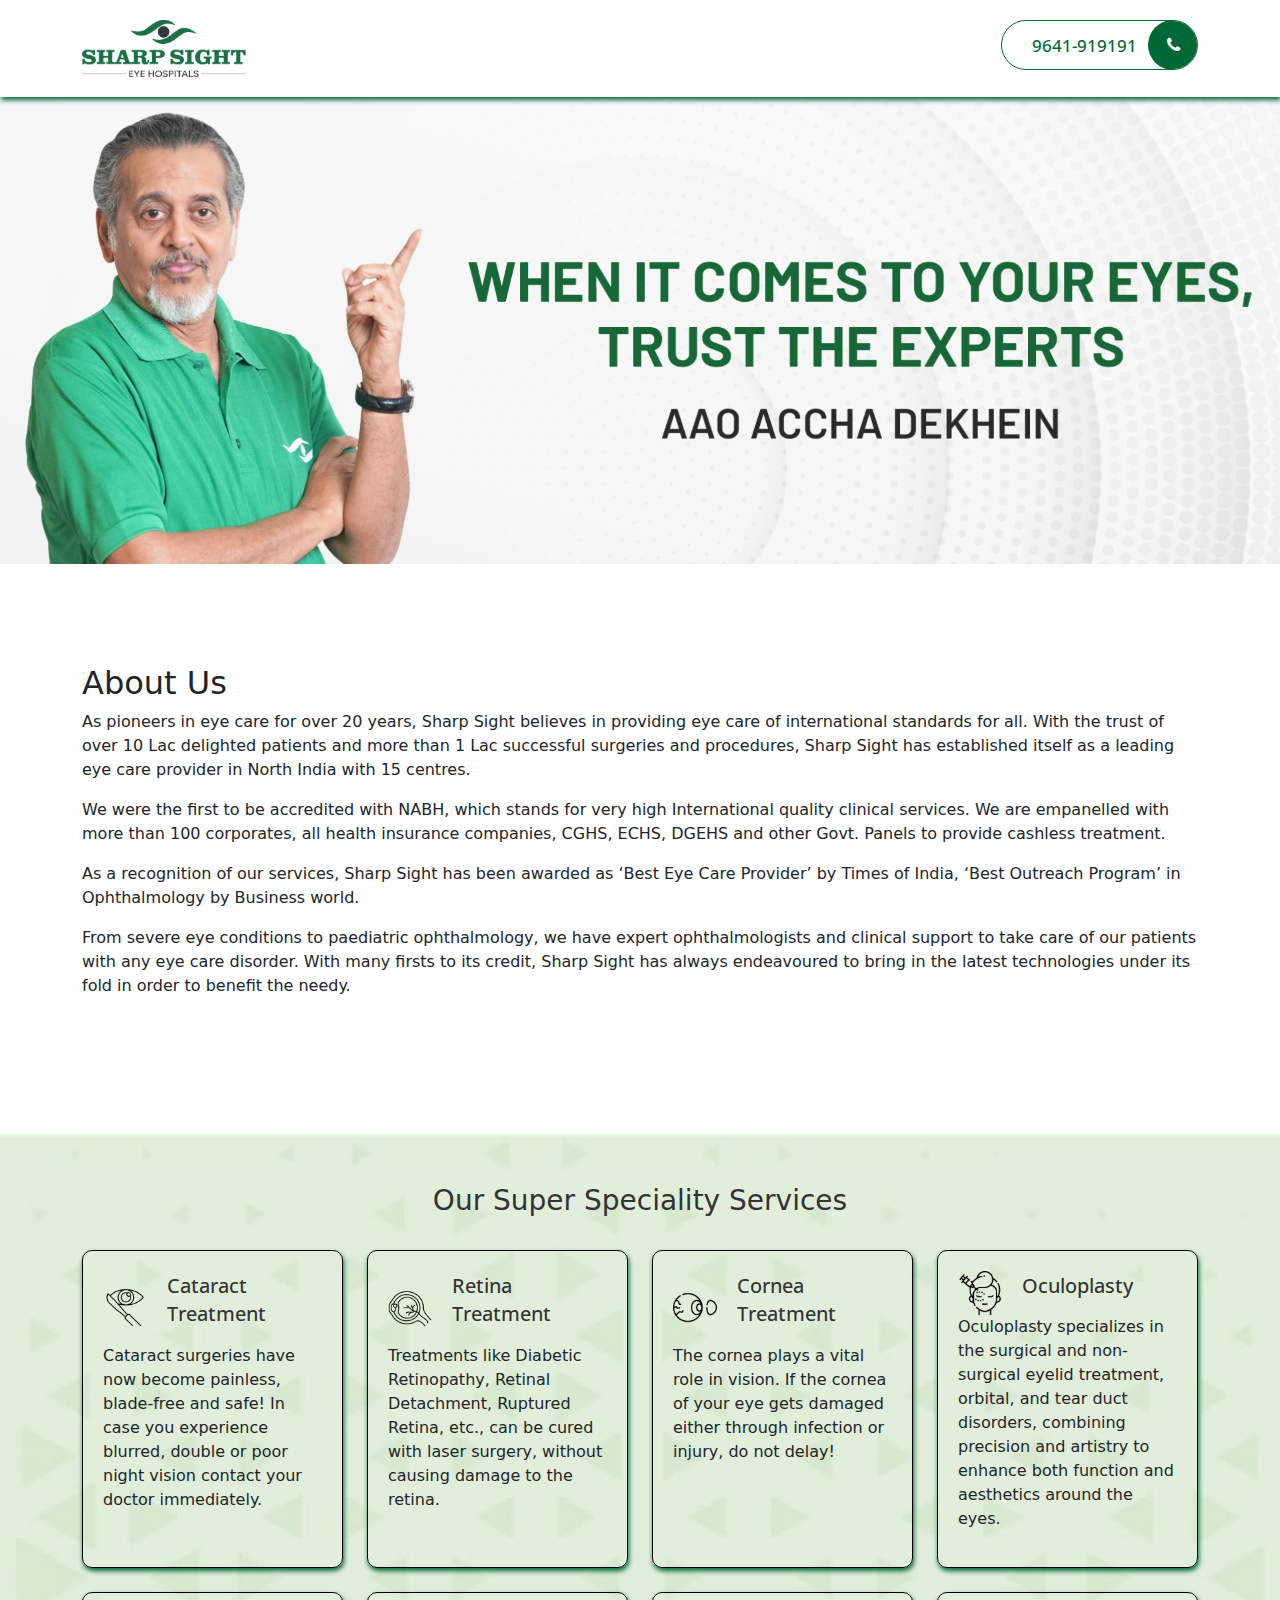
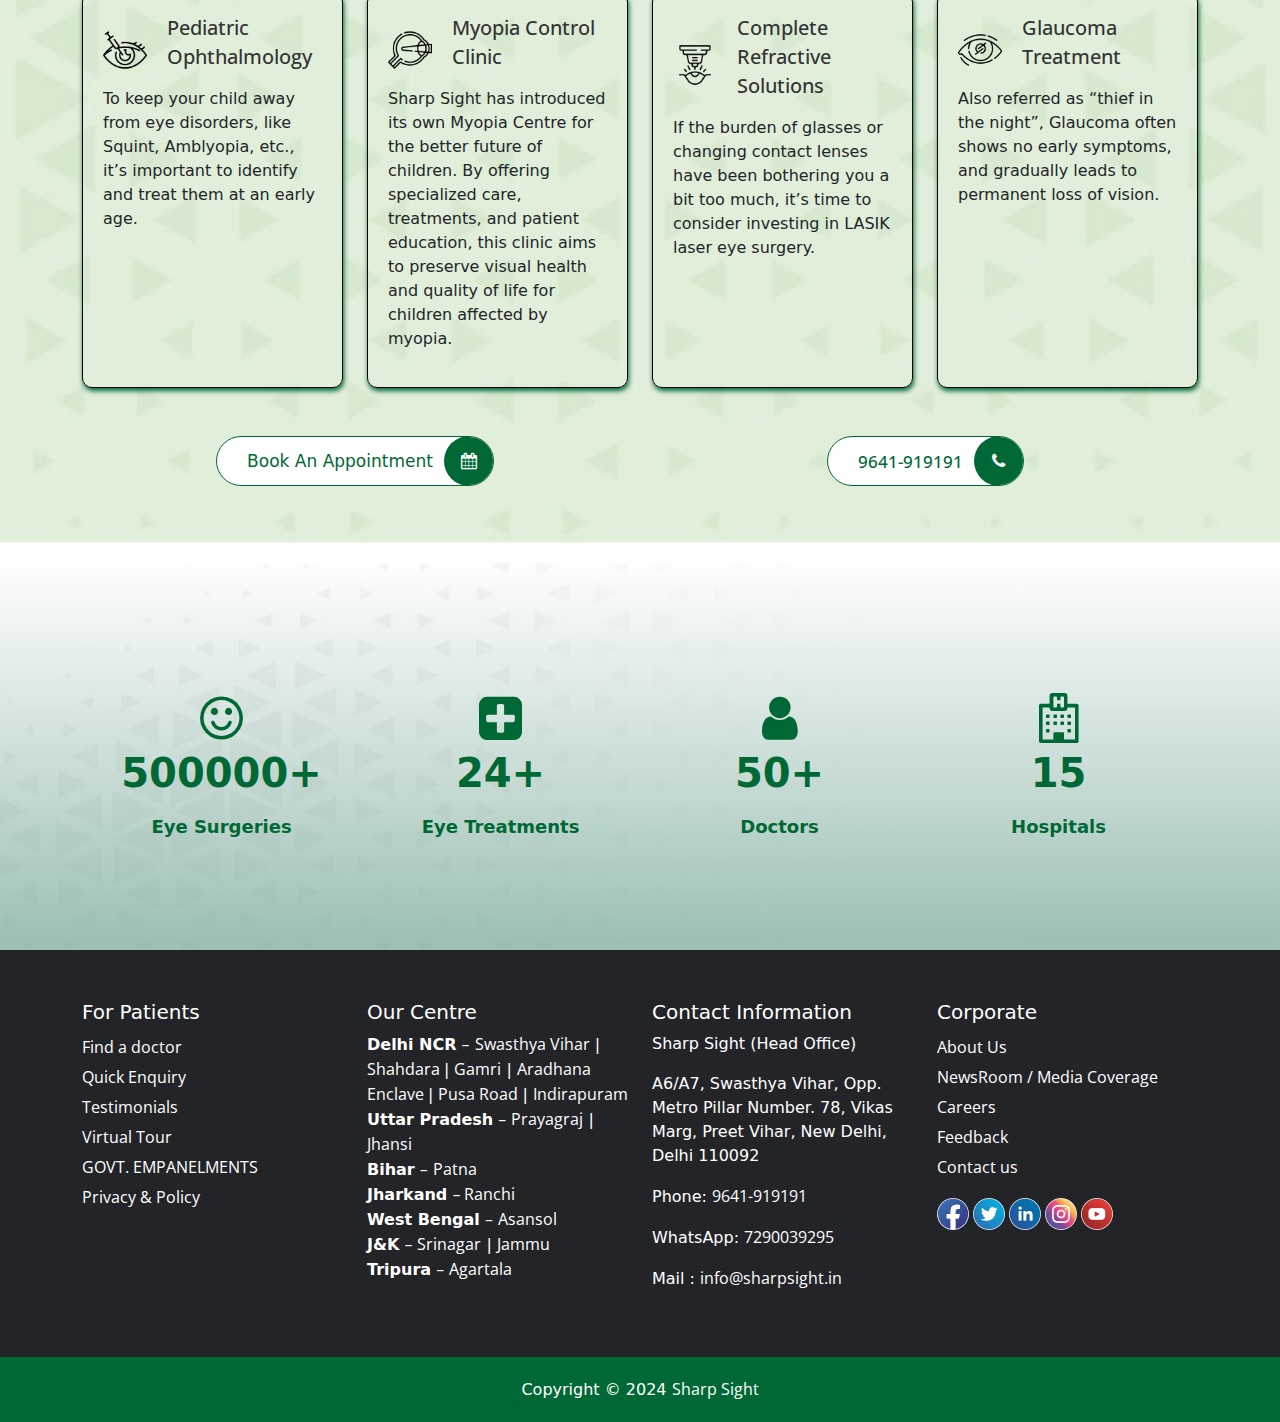
<file: index.html>
<!DOCTYPE html>
<html lang="en">
<head>
    <meta charset="UTF-8">
    <meta name="viewport" content="width=device-width, initial-scale=1.0">
    <link rel="stylesheet" type="text/css" href="css/style.css">
    <link rel="stylesheet" type="text/css" href="css/responsive.css">
    <link rel="stylesheet" type="text/css" href="css/bootstrap.min.css">
    <link rel="stylesheet" href="https://cdnjs.cloudflare.com/ajax/libs/font-awesome/4.7.0/css/font-awesome.min.css">
    <link rel="preconnect" href="https://fonts.googleapis.com">
    <link rel="preconnect" href="https://fonts.googleapis.com">
    <link rel="preconnect" href="https://fonts.gstatic.com" crossorigin>
    <link href="https://fonts.googleapis.com/css2?family=Open+Sans:ital,wght@0,300;0,400;0,500;0,600;0,700;0,800;1,300;1,400;1,500;1,600;1,700;1,800&display=swap" rel="stylesheet">
    <title>Sharp Sight Eye Hospital</title>
</head>
<body>
  
<!-- Navbar  Start-->
<section class="nav_bar_section">
  <div class="container">
    <div class="row align-items-center">
      <div class="col-md-6 col-xs-6 site_logo">
        <img src="images/logo.jpg" class="img-fluid web_logo">
      </div>
      <div class="col-md-6 col-xs-6 cta_top_bar">
        <a href="tel:+919641919191" class="theme-btn"><i class="fa fa-phone" aria-hidden="true"></i> 9641-919191</a>
      </div>
    </div>
  </div>
</section>
<!-- Navbar Ends-->

<!-- Banner Start -->
<section class="banner_one">
  <img src="images/banner_one.webp" class="img-fluid" width="100%">
</section>
<!-- Banner End -->

<!-- About Start -->

<section class="about_us">
  <div class="container">
    <div class="row align-items-center">
      <div class="col-md-12">
        <h2>About Us</h2>
        <p>As pioneers in eye care for over 20 years, Sharp Sight believes in providing eye care of international standards for all. With the trust of over 10 Lac delighted patients and more than 1 Lac successful surgeries and procedures, Sharp Sight has established itself as a leading eye care provider in North India with 15 centres.</p>
        <p>We were the first to be accredited with NABH, which stands for very high International quality clinical services. We are empanelled with more than 100 corporates, all health insurance companies, CGHS, ECHS, DGEHS and other Govt. Panels to provide cashless treatment.</p>
        <p>As a recognition of our services, Sharp Sight has been awarded as ‘Best Eye Care Provider’ by Times of India, ‘Best Outreach Program’ in Ophthalmology by Business world.</p>
        <p>
          From severe eye conditions to paediatric ophthalmology, we have expert ophthalmologists and clinical support to take care of our patients with any eye care disorder. With many firsts to its credit, Sharp Sight has always endeavoured to bring in the latest technologies under its fold in order to benefit the needy.
        </p>
      </div>
    </div>
  </div>
</section>
<!-- About End -->

<!-- Services Start -->

<section class="services_section">
  <div class="container">
    <div class="row">
      <div class="col-md-12">
        <h3 class="text-center">Our Super Speciality Services</h3>
      </div>
    </div>
    <div class="row">
      <div class="col-md-3 mt-4">
        <div class="image_box">
          <div class="image_icon_content d-flex">
            <img src="images/cataract-treatment.png">
            <h4 class="mb-3">
              <a href="https://sharpsight.in/cataract-eye-surgery/">Cataract Treatment</a>
            </h4>
          </div>
          <p>Cataract surgeries have now become painless, blade-free and safe! In case you experience blurred, double or poor night vision contact your doctor immediately.</p>
        </div>
      </div>
      <div class="col-md-3 mt-4">
        <div class="image_box">
          <div class="image_icon_content">  
            <img src="images/retina.png">
            <h4 class="mb-3">
              <a href="https://sharpsight.in/diabetic-retinopathy-treatment/">Retina Treatment</a>
            </h4>
          </div>
          <p>Treatments like Diabetic Retinopathy, Retinal Detachment, Ruptured Retina, etc., can be cured with laser surgery, without causing damage to the retina.</p>
        </div>
      </div>
      <div class="col-md-3 mt-4">
        <div class="image_box">
          <div class="image_icon_content">
            <img src="images/cornea.png">
            <h4 class="mb-3">
              <a href="https://sharpsight.in/cornea-transplant/">Cornea Treatment</a>
            </h4>
          </div>
          <p>The cornea plays a vital role in vision. If the cornea of your eye gets damaged either through infection or injury, do not delay!</p>
        </div>
      </div>
      <div class="col-md-3 mt-4">
        <div class="image_box">
          <div class="image_icon_content">
            <img src="images/botox.png">
            <h4 class="mb-3">
              <a href="https://sharpsight.in/orbit-oculoplasty/">Oculoplasty</a>
            </h4>
          </div>
          <p>Oculoplasty specializes in the surgical and non-surgical eyelid treatment, orbital, and tear duct disorders, combining precision and artistry to enhance both function and aesthetics around the eyes.</p>
        </div>
      </div>
      <div class="col-md-3 mt-4">
        <div class="image_box">
          <div class="image_icon_content">
            <img src="images/ophthalmology.png">
            <h4 class="mb-3">
              <a href="https://sharpsight.in/pediatric-ophthalmology/">Pediatric Ophthalmology</a>
            </h4>
          </div>
          <p>To keep your child away from eye disorders, like Squint, Amblyopia, etc., it’s important to identify and treat them at an early age.</p>
        </div>
      </div>
      <div class="col-md-3 mt-4">
        <div class="image_box">
          <div class="image_icon_content">
            <img src="images/myopia.png">
            <h4 class="mb-3">
              <a href="#">Myopia Control Clinic</a>
            </h4>
          </div>
          <p>Sharp Sight has introduced its own Myopia Centre for the better future of children. By offering specialized care, treatments, and patient education, this clinic aims to preserve visual health and quality of life for children affected by myopia.</p>
        </div>
      </div>
      <div class="col-md-3 mt-4">
        <div class="image_box">
          <div class="image_icon_content">
            <img src="images/refractive-solutions.png">
            <h4 class="mb-3">
              <a href="https://sharpsight.in/lasik-laser-eye-surgery/">Complete Refractive Solutions</a>
            </h4>
          </div>
          <p>If the burden of glasses or changing contact lenses have been bothering you a bit too much, it’s time to consider investing in LASIK laser eye surgery.</p>
        </div>
      </div>
      <div class="col-md-3 mt-4">
        <div class="image_box">
          <div class="image_icon_content">
            <img src="images/glaucoma.png">
            <h4 class="mb-3">
              <a href="https://sharpsight.in/glaucoma-treatment/">Glaucoma Treatment</a>
            </h4>
          </div>
          <p>Also referred as “thief in the night”, Glaucoma often shows no early symptoms, and gradually leads to permanent loss of vision.</p>
        </div>
      </div>
    </div>
    <div class="row text-center">
      <div class="col-md-6 mt-5">
        <button type="button" class="theme-btn" data-toggle="modal" data-target="#myModal"><i class="fa fa-calendar" aria-hidden="true"></i>
            Book an Appointment
          </button>
      </div>
      <div class="col-md-6 mt-5">
        <a href="tel:+919641919191" class="theme-btn"><i class="fa fa-phone" aria-hidden="true"></i> 9641-919191</a>
      </div>
    </div>
  </div>
</section>
<!-- Services End -->

<!-- Countdown Start-->
<section class="countdown">
  <div id="projects_overview_facts" class="sectionClass container">
    <div class="fullWidth">
        <div class="projects_overview ">
            <div class="item">
              <i class="fa fa-smile-o"></i>
              <p class="number">500000+</p>
              <span></span>
              <p>Eye Surgeries</p>
            </div>
            <div class="item">
              <i class="fa fa-plus-square"></i>
              <p class="number">24+</p>
              <span></span>
              <p>Eye Treatments</p>
            </div>
            <div class="item">
              <i class="fa fa-user"></i>
              <p class="number">50+</p>
              <span></span>
              <p>Doctors</p>
            </div>
            <div class="item">
              <i class="fa fa-hospital-o"></i>
              <p class="number">15</p>
              <span></span>
              <p>Hospitals</p>
            </div>
        </div>
    </div>
  </div>
</section>
<!-- Countdown End-->

<!-- Address Section Start -->
<section class="footer_location">
  <div class="container">
    <div class="row">
      <div class="col-md-3">
        <h5>For Patients</h5>
        <ul>
          <li>
            <a href="https://sharpsight.in/about-meet-doctors/">Find a doctor</a>
          </li>
          <li>
            <a href="https://sharpsight.in/enquiry/">Quick Enquiry</a>
          </li>
          <li>
            <a href="https://sharpsight.in/testimonials/">Testimonials</a>
          </li>
          <li>
            <a href="https://sharpsight.in/virtual-tour/">Virtual Tour</a>
          </li>
          <li>
            <a href="https://sharpsight.in/panel/">GOVT. EMPANELMENTS</a>
          </li>
          <li>
            <a href="https://sharpsight.in/privacy-policy/">Privacy &amp; Policy</a>
          </li>
        </ul>
      </div>
      <div class="col-md-3">
        <h5>Our Centre</h5>
        <b>Delhi NCR</b> – <a href="https://sharpsight.in/eye-hospital-shahdara/"> Swasthya Vihar</a> | <a href="https://sharpsight.in/eye-hospital-shahdara/">Shahdara </a>| <a href="https://sharpsight.in/eye-hospital-in-gamri/">Gamri</a> | <a href="https://sharpsight.in/eye-hospital-south-delhi/">Aradhana Enclave </a>| <a href="https://sharpsight.in/eye-hospital-west-delhi/">Pusa Road </a>| <a href="https://sharpsight.in/eye-hospital-ghaziabad/">Indirapuram</a><br>
        <b>Uttar Pradesh</b> – <a href="https://sharpsight.in/eye-hospital-prayagraj/">Prayagraj</a> |<a href="https://sharpsight.in/sharp-sight-eye-hospital-jhansi/"> Jhansi</a><br>
        <b>Bihar</b> – <a href="https://sharpsight.in/sharp-sight-eye-hospital-patna/">Patna</a><br>
        <b>Jharkand</b> –<a href="https://sharpsight.in/sharp-sight-eye-hospital-ranchi/"> Ranchi</a><br>
        <b>West Bengal</b> – <a href="https://sharpsight.in/sharp-sight-eye-hospital-asansol/">Asansol</a><br>
        <b>J&K</b> – <a href="https://sharpsight.in/eye-hospital-srinagar-kashmir/">Srinagar</a> | <a href="https://sharpsight.in/best-eye-care-centre-jammu/">Jammu</a><br>
        <b>Tripura</b> – <a href="https://sharpsight.in/best-eye-centre-agartala/">Agartala</a>
      </div>
      <div class="col-md-3">
        <h5>Contact Information</h5>
        <p>Sharp Sight (Head Office)</p>
        <p>A6/A7, Swasthya Vihar, Opp. Metro Pillar Number. 78, Vikas Marg, Preet Vihar, New Delhi, Delhi 110092</p>
        <p>Phone: <a href="tel:9641-919191">9641-919191</a></p>
        <p>WhatsApp: <a href="https://api.whatsapp.com/send/?phone=917290039295">7290039295</a></p>
        <p>Mail :&nbsp;<a href="mailto:info@sharpsight.in">info@sharpsight.in</a></p>
      </div>
      <div class="col-md-3">
        <h5>Corporate</h5>
        <ul>
          <li>
            <a href="https://sharpsight.in/about-us/">About Us</a>
          </li>
          <li>
            <a href="https://sharpsight.in/media-coverage/">NewsRoom / Media Coverage</a>
          </li>
          <li>
            <a href="https://sharpsight.in/Careers/">Careers</a>
          </li>
          <li>
            <a href="https://sharpsight.in/Feedback/">Feedback</a>
          </li>
          <li>
            <a href="https://sharpsight.in/Contact/">Contact us</a>
          </li>
        </ul>
        <div class="textwidget custom-html-widget">
          <a href="https://www.facebook.com/sharpsightcentre/" target="_blank" rel="noopener">
            <img src="images/fb.png">
          </a>
          <a href="https://twitter.com/sharpsightdelhi" target="_blank" rel="noopener">
            <img src="images/twitter.png">
          </a>
          <a href="https://www.linkedin.com/company/sharpsight/" target="_blank" rel="noopener">
            <img src="images/Linkdin.png">
          </a>
          <a href="https://www.instagram.com/sharpsight/" target="_blank" rel="noopener">
            <img src="images/insta.png">
          </a>
          <a href="https://www.youtube.com/c/SharpSight" target="_blank" rel="noopener">
            <img src="images/youtube.png">
          </a>
        </div>
      </div>
    </div>
  </div>
</section>
<!-- Address Section End -->

<!-- Copyright Section Start -->
<section class="copyright">
  <div class="container">
    <div class="row align-items-center">
      <div class="col-sm-12 text-center">
        Copyright © 2024 <a href="/">Sharp Sight</a>    
      </div>
    </div>
  </div>
</section>
<!-- Copyright Section End -->

<div class="modal fade" id="myModal" role="dialog">
  <div class="modal-dialog">
    <div class="modal-content">
      <!-- Modal Header -->
      <div class="modal-header">
        <h4 class="modal-title">Request an Appointment</h4>
        <button type="button" class="close close_bttn" data-dismiss="modal">×</button>
      </div>
      <!-- Modal body -->
      <div class="modal-body">
       <form method="POST" name="Consult to Doctors" action="call_back.php">
        <div class="form-group mb-3">
          <input type="text" class="form-control" name="your_name" id="your_name" aria-describedby="emailHelp" placeholder="Enter Your Name" required="">
        </div>
        <div class="form-group mb-3">
          <input type="tel" class="form-control" name="mobile_number" id="mobile_number" placeholder="Enter Mobile No." required="">
        </div>
        <div class="form-group mb-3">
          <input type="email" class="form-control" name="email_id" id="email_id" placeholder="Enter Email Address" required="">
        </div>
        <div class="form-group mb-3">
          <textarea class="form-control" name="customer_query" id="cistomer_query" placeholder="Your Query"></textarea>
        </div>
        <button type="submit" name="submit" class="btn btn-primary" id="bttn_form">Submit</button>
      </form>
    </div>
    </div>
  </div>
</div>


<script type="text/javascript" src="js/jquery-3.5.1.slim.min.js"></script>
<script type="text/javascript" src="js/bootstrap.bundle.min.js"></script>
</body>
</html>
</file>
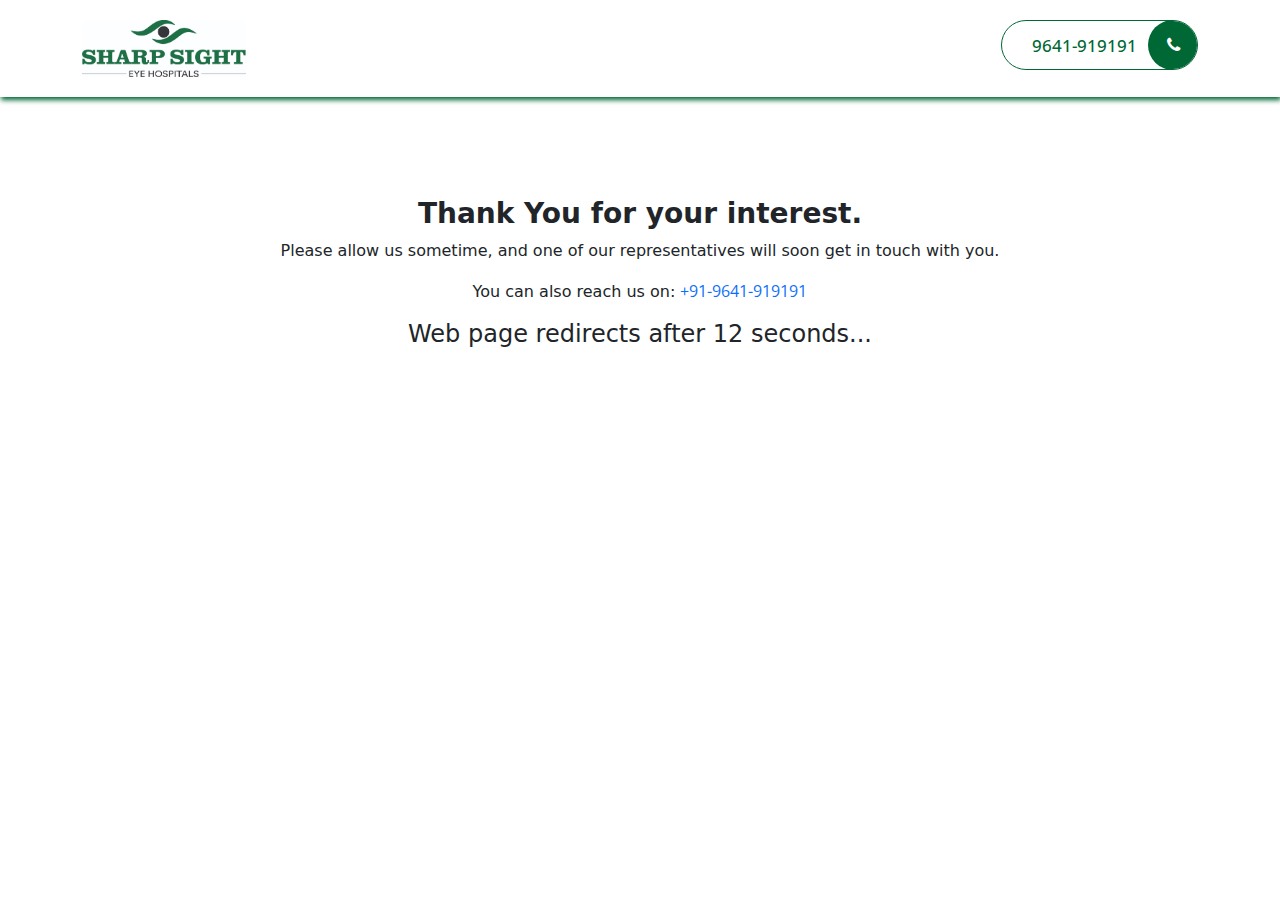
<file: thank-you.html>
<!DOCTYPE html>
<html lang="en">
<head>
    <meta charset="UTF-8">
    <meta name="viewport" content="width=device-width, initial-scale=1.0">
    <link rel="stylesheet" type="text/css" href="css/style.css">
    <link rel="stylesheet" type="text/css" href="css/responsive.css">
    <link rel="stylesheet" type="text/css" href="css/bootstrap.min.css">
    <link rel="stylesheet" href="https://cdnjs.cloudflare.com/ajax/libs/font-awesome/4.7.0/css/font-awesome.min.css">
    <link rel="preconnect" href="https://fonts.googleapis.com">
    <link rel="preconnect" href="https://fonts.googleapis.com">
    <link rel="preconnect" href="https://fonts.gstatic.com" crossorigin>
    <link href="https://fonts.googleapis.com/css2?family=Open+Sans:ital,wght@0,300;0,400;0,500;0,600;0,700;0,800;1,300;1,400;1,500;1,600;1,700;1,800&display=swap" rel="stylesheet">
    <title>Thank You | Sharp Sight Eye Hospital</title>
</head>
 <script>
   setTimeout(function(){
      window.location.href = 'https://sharpsight.in/';
   }, 12000);
</script>
</head>
<body>
    <!-- Navbar  Start-->
<section class="nav_bar_section">
  <div class="container">
    <div class="row align-items-center">
      <div class="col-md-6 col-xs-6 site_logo">
        <img src="images/logo.jpg" class="img-fluid web_logo">
      </div>
      <div class="col-md-6 col-xs-6 cta_top_bar">
        <a href="tel:+919641919191" class="theme-btn"><i class="fa fa-phone" aria-hidden="true"></i> 9641-919191</a>
      </div>
    </div>
  </div>
</section>
<!-- Navbar Ends-->

<section class="thankyou_bg">
  <div class="container">
    <div class="row">
      <div class="col-md-12">
        <h3><b>Thank You for your interest.</b> </h3>
        <p class="thank_you_para">Please allow us sometime, and one of our representatives will soon get in touch with you. </p>
        <p class="thank_you_para">You can also reach us on: <a href="tel:+919641919191">+91-9641-919191</a></p>
        <h4 class="text-center">Web page redirects after 12 seconds...</h4>
      </div>
    </div>
  </div>
</section>    

  </body>
</html>
</file>
<file: css/style.css>
*{
	margin: 0;
	padding: 0;
}
body a{
    text-decoration: none;
    font-family: 'Open Sans', sans-serif;
}
/*p{
	font-family: Montserrat;
}*/
.nav_bar_section {
    background: #fff;
    box-shadow: 1px 3px 5px 0px rgb(0 104 52);
    position: relative;
    z-index: 1;
}
.web_logo {
    width: 30%;
}
.theme-btn {
    position: relative;
    display: inline-block;
    overflow: hidden;
    font-size: 17px;
    padding: 12px 60px 11px 30px;
    background: #fff;
    line-height: 25px;
    color: #006834;
    border: 1px solid #006834;
    font-weight: 500;
    border-radius: 30px;
    text-transform: capitalize;
    transition: all 500ms ease;
    cursor: pointer;
    z-index: 1;
}
.cta_top_bar {
    text-align: right;
    padding: 20px 0;
}
.theme-btn i {
	position: absolute;
	top: -1px;
	right: -1px;
	width: 50px;
	height: 50px;
	line-height: 50px;
	text-align: center;
	background: #006834;
	font-size: 17px;
	color: #fff;
	border-radius: 50%;
	transition: all 900ms ease;
}
.fa-angle-right:after {
	content: "\f105";
}
.theme-btn {
  position: relative;
  display: inline-block;
  overflow: hidden;
  font-size: 17px;
  padding: 12px 60px 11px 30px;
  background: #fff;
  line-height: 25px;
  color: #006834;
  border: 1px solid #006834;
  font-weight: 500;
  border-radius: 30px;
  text-transform: capitalize;
  transition: all 500ms ease;
  cursor: pointer;
  z-index: 1;
}
.theme-btn:hover:after {
	transform: scale(1, 1);
	transform-origin: bottom left;
}
.theme-btn:after {
	position: absolute;
	left: 0;
	top: 0;
	z-index: -1;
	height: 100%;
	width: 100%;
	content: "";
	background-color: #006834;
	border-radius: 30px;
	transform: scale(0, 1);
	transform-origin: top right;
	transition: transform 500ms;
}
.theme-btn:hover {
	color: #fff;
	text-decoration: none;
}
.countdown {
    background: linear-gradient(0deg, rgb(122 170 153 / 75%), rgb(130 171 158 / 0%)), url(../images/theme_bg.jpg);
    background-size: cover;
    background-repeat: no-repeat;
    background-position: center;
    padding: 50px 0;
    margin-top: 20px;
}
.projects_overview {
    display: flex;
    margin-top: 30px;
    flex-direction: row;
    flex-wrap: wrap;
}
.projects_overview .item {
    width: 25%;
    height: 100%;
    padding: 50px 0px;
    text-align: center;
}
.projects_overview .item i {
    vertical-align: middle;
    font-size: 50px;
    color: #006834;
}
.projects_overview .item p.number {
    font-size: 40px;
    padding: 0;
    font-weight: bold;
}
.projects_overview .item p {
    color: #006834;
    font-size: 18px;
    margin: 0;
    padding: 10px;
    font-weight: 600;
}
.copyright {
    padding: 20px 0;
    background: #006834;
    color: #fff;
}
.copyright a{
    color: #fff;
}
.copyright_text {
    display: flex;
    align-content: center;
    justify-content: center;
    padding: 30px 0 0 0;
}
.footer_location {
    background: #232428;
    padding: 50px 0px;
    color: #fff;
}
.footer_location a{
    color: #fff;
    transition: all ease .3s;
}
.footer_location a:hover{
    color: #006834;
    transition: all ease .3s;
}
.footer_location ul{
    padding: 0;
}
.footer_location ul li{
    list-style: none;
}
.footer_location ul li a{
    color: #fff;
    line-height: 30px;
}
.banner_ul{
    padding-left: 0;
}
.get_in_touch{
    margin-bottom: 30px;
}
.about_us{padding: 100px 0}
.services_section{
    background: url(../images/bg-min.jpg);
    background-size: cover;
    background-repeat: no-repeat;
    background-position: center;
    padding: 50px 0;
    margin-top: 20px;
}
.services_section h4 a{
    color: #333333;
    font-size: 20px;
}
.services_section h3{
    color: #333333;
}
.services_section img{
    width: 20%;
}
#bttn_form {
    color: #ffffff;
    background-color: #006834;
    border-color: #006834;
    padding: 10px 30px;
}
.close.close_bttn{
    border: none;
    font-size: 30px;
    background: none;
}
.thankyou_bg{
    padding: 100px 0;
    text-align: center;
}
.image_box{
    padding: 20px;
    border-radius: 10px;
    border: 1px solid #000;
    box-shadow: 1px 3px 5px 0px rgb(0 104 52);
    height: 100%;
}
.image_icon_content{
    display: flex;
    align-items: center;
}
.image_icon_content img{
    margin-right: 20px;
}
</file>
<file: css/responsive.css>
@media(min-width: 320px) and (max-width: 767px){
    .nav_bar_section .site_logo{
        width: 40%;
    }
    .nav_bar_section{
        padding: 20px 10px;
    }
    .web_logo{
        width: 90%;
    }
    .nav_bar_section .cta_top_bar{
        width: 60%;
        padding: 0; 
    }
    .about_us{
        padding: 50px 0;
    }

    .projects_overview .item {
        flex: 0 0 50%;
    }
    .projects_overview .item{
        padding: 20px 0;
    }
    .countdown{
        padding: 20px 0;
        margin-top: 0;
    }
    .projects_overview .item p{
        padding: 0;
    }
    .projects_overview .item p.number{
        font-size: 30px;
    }
    .dm_image_box{
        border-radius: 20px 20px 20px 20px;
        border-style: solid;
        border-width: 5px 0 0px;
        border-color: #006834;
        box-shadow: 0 0 40px 0 rgba(0,0,0,.1);
        transition: background .3s,border .3s,border-radius .3s,box-shadow .3s;
        margin: 20px 0px 0;
        padding: 20px;
    }
    .footer_logo img {
        width: 50%;
        margin: 0 auto;
        display: flex;
        align-content: center;
        justify-content: center;
    }
}
@media(min-width:768px) and (max-width:1023px){
    .services_section .col-md-3.mt-4{
        width: 33%!important;
    }
    .services_section h4 a{
        font-size: 18px;
    }
}
</file>
